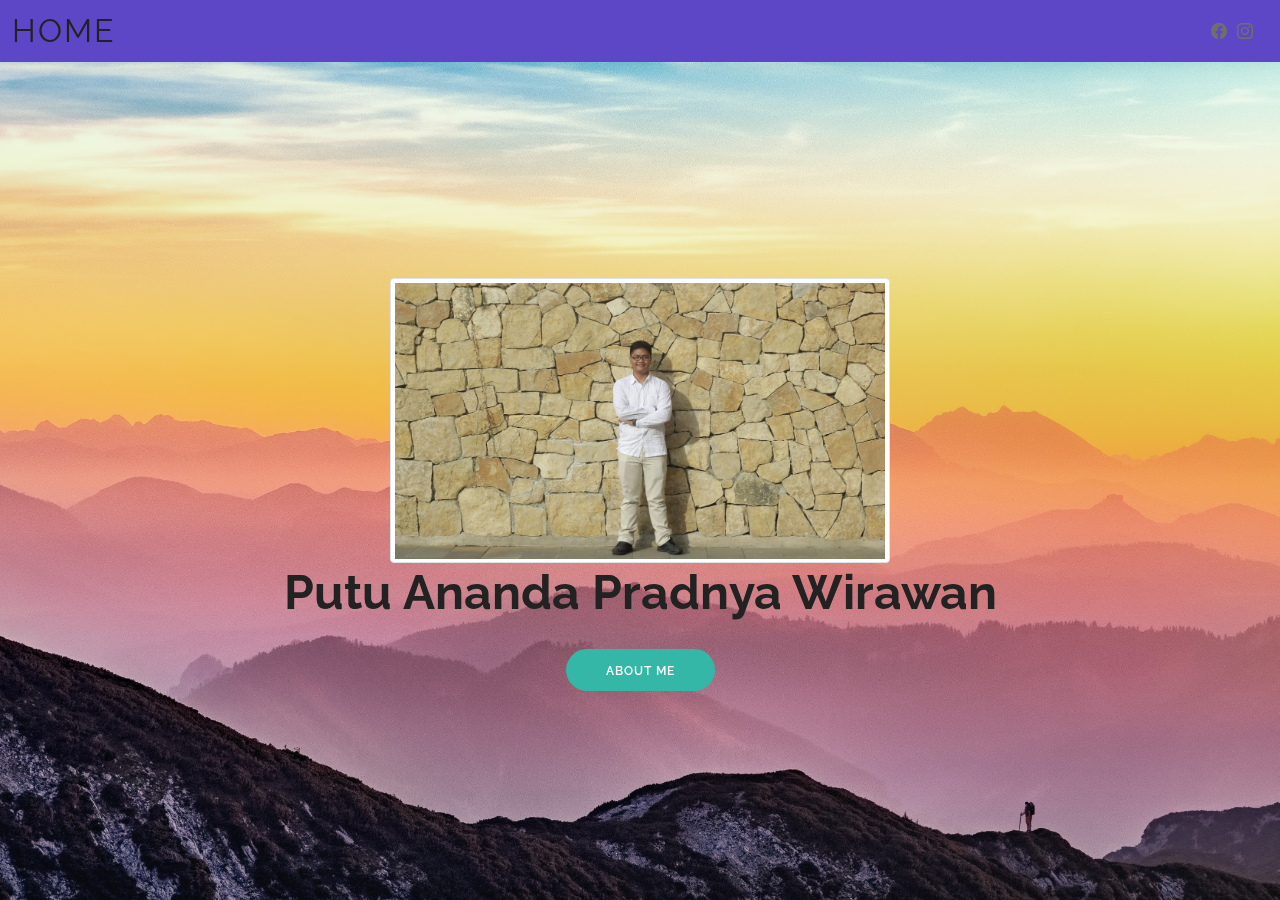
<file: index.html>
<!DOCTYPE html>
<html lang="en">

<head>
  <meta charset="utf-8">
  <meta content="width=device-width, initial-scale=1.0" name="viewport">

  <title>Putu Ananda Pradnya Wirawan</title>
  <meta content="" name="description">
  <meta content="" name="keywords">

  <!-- Favicons -->
  <link href="assets/img/icon.jpeg" rel="icon">
  <link href="assets/img/icon.jpeg" rel="apple-touch-icon">

  <!-- Google Fonts -->
  <link href="https://fonts.googleapis.com/css?family=Open+Sans:300,300i,400,400i,600,600i,700,700i|Raleway:300,300i,400,400i,500,500i,600,600i,700,700i|Poppins:300,300i,400,400i,500,500i,600,600i,700,700i" rel="stylesheet">

  <!-- Vendor CSS Files -->
  <link href="assets/vendor/aos/aos.css" rel="stylesheet">
  <link href="assets/vendor/bootstrap/css/bootstrap.min.css" rel="stylesheet">
  <link href="assets/vendor/bootstrap-icons/bootstrap-icons.css" rel="stylesheet">
  <link href="assets/vendor/boxicons/css/boxicons.min.css" rel="stylesheet">
  <link href="assets/vendor/glightbox/css/glightbox.min.css" rel="stylesheet">
  <link href="assets/vendor/swiper/swiper-bundle.min.css" rel="stylesheet">

  <!-- Template Main CSS File -->
  <link href="assets/css/style.css" rel="stylesheet">

  <!-- =======================================================
  * Template Name: Kelly - v4.6.0
  * Template URL: https://bootstrapmade.com/kelly-free-bootstrap-cv-resume-html-template/
  * Author: BootstrapMade.com
  * License: https://bootstrapmade.com/license/
  ======================================================== -->
</head>

<body>

  <!-- ======= Header ======= -->
  <header id="header" class="fixed-top">
    <div class="container-fluid d-flex justify-content-between align-items-center">

      <h1 class="logo me-auto me-lg-0"><a href="index.html">HOME</a></h1>
      <!-- Uncomment below if you prefer to use an image logo -->
      <!-- <a href="index.html" class="logo"><img src="assets/img/logo.png" alt="" class="img-fluid"></a>-->

     

      <div class="header-social-links">
        <a href="https://web.facebook.com/putuananda.wirawan" class="facebook"><i class="bi bi-facebook"></i></a>
          <a href="https://www.instagram.com/putuu_ananda/" class="instagram"><i class="bi bi-instagram"></i></a>
      </div>

    </div>

  </header><!-- End Header -->

  <!-- ======= Hero Section ======= -->
  <section id="hero" class="d-flex align-items-center">
    <div class="container d-flex flex-column align-items-center" data-aos="zoom-in" data-aos-delay="100">
      <img src="assets/img/profil.jpeg" alt="Putu Ananda Pradnya Wirawan" width="500" height="500" class=" img-thumbnail"  />
      <h1>Putu Ananda Pradnya Wirawan</h1>
      <a href="about.html" class="btn-about">About Me</a>
    </div>
  </section><!-- End Hero -->


  <div id="preloader"></div>
  <a href="#" class="back-to-top d-flex align-items-center justify-content-center"><i class="bi bi-arrow-up-short"></i></a>

  <!-- Vendor JS Files -->
  <script src="assets/vendor/aos/aos.js"></script>
  <script src="assets/vendor/bootstrap/js/bootstrap.bundle.min.js"></script>
  <script src="assets/vendor/glightbox/js/glightbox.min.js"></script>
  <script src="assets/vendor/isotope-layout/isotope.pkgd.min.js"></script>
  <script src="assets/vendor/php-email-form/validate.js"></script>
  <script src="assets/vendor/purecounter/purecounter.js"></script>
  <script src="assets/vendor/swiper/swiper-bundle.min.js"></script>
  <script src="assets/vendor/waypoints/noframework.waypoints.js"></script>

  <!-- Template Main JS File -->
  <script src="assets/js/main.js"></script>

</body>

</html>
</file>
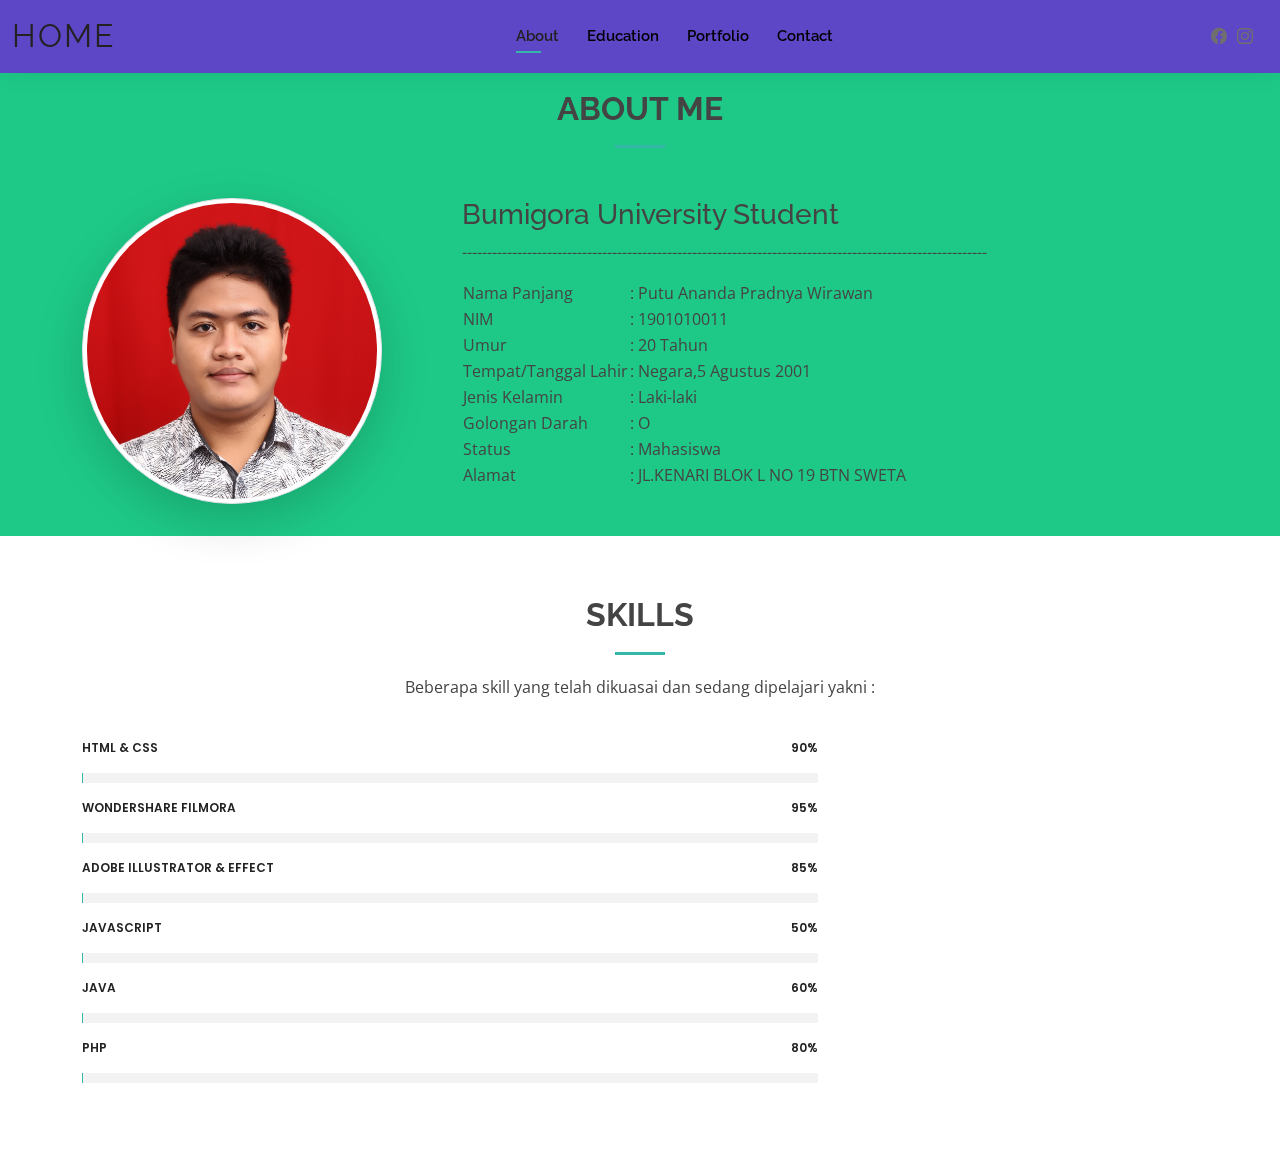
<file: about.html>
<!DOCTYPE html>
<html lang="en">

<head>
  <meta charset="utf-8">
  <meta content="width=device-width, initial-scale=1.0" name="viewport">

  <title>About - Putu Ananda Pradnya Wirawan</title>
  <meta content="" name="description">
  <meta content="" name="keywords">

  <!-- Favicons -->
  <link href="assets/img/icon.jpeg" rel="icon">
  <link href="assets/img/icon.jpeg" rel="apple-touch-icon">
  <!-- Google Fonts -->
  <link href="https://fonts.googleapis.com/css?family=Open+Sans:300,300i,400,400i,600,600i,700,700i|Raleway:300,300i,400,400i,500,500i,600,600i,700,700i|Poppins:300,300i,400,400i,500,500i,600,600i,700,700i" rel="stylesheet">

  <!-- Vendor CSS Files -->
  <link href="assets/vendor/aos/aos.css" rel="stylesheet">
  <link href="assets/vendor/bootstrap/css/bootstrap.min.css" rel="stylesheet">
  <link href="assets/vendor/bootstrap-icons/bootstrap-icons.css" rel="stylesheet">
  <link href="assets/vendor/boxicons/css/boxicons.min.css" rel="stylesheet">
  <link href="assets/vendor/glightbox/css/glightbox.min.css" rel="stylesheet">
  <link href="assets/vendor/swiper/swiper-bundle.min.css" rel="stylesheet">

  <!-- Template Main CSS File -->
  <link href="assets/css/style.css" rel="stylesheet">

  <!-- =======================================================
  * Template Name: Kelly - v4.6.0
  * Template URL: https://bootstrapmade.com/kelly-free-bootstrap-cv-resume-html-template/
  * Author: BootstrapMade.com
  * License: https://bootstrapmade.com/license/
  ======================================================== -->
</head>

<body>
   <!-- ======= Header ======= -->
   <header id="header" class="fixed-top">
    <div class="container-fluid d-flex justify-content-between align-items-center">
      <h1 class="logo me-auto me-lg-0"><a href="index.html">home</a></h1>
      <!-- Uncomment below if you prefer to use an image logo -->
      <!-- <a href="index.html" class="logo"><img src="assets/img/logo.png" alt="" class="img-fluid"></a>-->

      <nav id="navbar" class="navbar order-last order-lg-0">
        <ul>
          <li><a class="active" href="about.html">About</a></li>
          <li><a href="education.html">Education</a></li>
          <li><a href="portfolio.html">Portfolio</a></li>
          <li><a href="contact.html">Contact</a></li>
        </ul>
        <i class="bi bi-list mobile-nav-toggle"></i>
      </nav>
      <!-- .navbar -->
      <div class="header-social-links">
        <a href="https://web.facebook.com/putuananda.wirawan" class="facebook"><i class="bi bi-facebook"></i></a>
        <a href="https://www.instagram.com/putuu_ananda/" class="instagram"><i class="bi bi-instagram"></i></a>
      </div>
    </div>
  </header>

  <main id="main">
    <!-- ======= About Section ======= -->
    <!-- <section id="about" class="about"> -->
    <section class="jumbotron jumbotron-fluid">
      <div class="container">
        <h1 class="display-4"></h1>
      </div>
      <div class="container" data-aos="fade-up">
        <div class="section-title">
          <h2>About Me</h2>
        </div>

        <div class="row">
          <div class="col-lg-4">
          <img src="assets/img/IMG_79046.jpg" height="300" width="300" class="img-fluid rounded-circle shadow-lg img-thumbnail" alt="" />
          </div>
          
          <div class="col-lg-8 pt-4 pt-lg-0 content">
            <h3>Bumigora University Student</h3>
            <p>---------------------------------------------------------------------------------------------------------</p>
            <div class="row">
              <div class="col-lg-9">
                <table>
                  <tr>
                    <td>Nama Panjang</td>
                    <td>: Putu Ananda Pradnya Wirawan</td>
                  </tr>
                  <tr>
                    <td>NIM</td>
                    <td>: 1901010011</td>
                  </tr>
                  <tr>
                    <td>Umur</td>
                    <td>: 20 Tahun</td>
                  </tr>
                  <tr>
                    <td>Tempat/Tanggal Lahir</td>
                    <td>: Negara,5 Agustus 2001</td>
                  </tr>
                  <tr>
                    <td>Jenis Kelamin</td>
                    <td>: Laki-laki</td>
                  </tr>
                  <tr>
                    <td>Golongan Darah</td>
                    <td>: O</td>
                  </tr>
                  <tr>
                    <td>Status</td>
                    <td>: Mahasiswa</td>
                  </tr>
                  <tr>
                    <td>Alamat</td>
                    <td>: JL.KENARI BLOK L NO 19 BTN SWETA</td>
                  </tr>
          
                </table>
              </div>
            </div>
          </div>
        </div>
      </div>
      <!-- </section> -->
      <!-- End About Section -->
    </section>

    <!-- ======= Skills Section ======= -->
    <section id="skills" class="skills">
      <div class="container" data-aos="fade-up">
       
        <div class="section-title">
          <h2>Skills</h2>
          <p>Beberapa skill yang telah dikuasai dan sedang dipelajari yakni :</p>
        </div>

        <div class="row skills-content">
          <div class="col-lg-8">

            <div class="progress">
              <span class="skill">HTML & CSS <i class="val">90%</i></span>
              <div class="progress-bar-wrap">
                <div class="progress-bar" role="progressbar" aria-valuenow="90" aria-valuemin="0" aria-valuemax="100"></div>
              </div>
            </div>

            <div class="progress">
              <span class="skill">Wondershare Filmora <i class="val">95%</i></span>
              <div class="progress-bar-wrap">
                <div class="progress-bar" role="progressbar" aria-valuenow="95" aria-valuemin="0" aria-valuemax="100"></div>
              </div>
            </div>
           
            <div class="progress">
              <span class="skill">Adobe Illustrator & Effect <i class="val">85%</i></span>
              <div class="progress-bar-wrap">
                <div class="progress-bar" role="progressbar" aria-valuenow="85" aria-valuemin="0" aria-valuemax="100"></div>
              </div>
            </div>

            <div class="progress">
              <span class="skill">JavaScript <i class="val">50%</i></span>
              <div class="progress-bar-wrap">
                <div class="progress-bar" role="progressbar" aria-valuenow="50" aria-valuemin="0" aria-valuemax="100"></div>
              </div>
            </div>

            <div class="progress">
              <span class="skill">Java <i class="val">60%</i></span>
              <div class="progress-bar-wrap">
                <div class="progress-bar" role="progressbar" aria-valuenow="60" aria-valuemin="0" aria-valuemax="100"></div>
              </div>
            </div>
            <div class="progress">
              <span class="skill">PHP <i class="val">80%</i></span>
              <div class="progress-bar-wrap">
                <div class="progress-bar" role="progressbar" aria-valuenow="80" aria-valuemin="0" aria-valuemax="100"></div>
              </div>
            </div>
          </div>
        </div>
      </div>
    </section>
    <!-- End Skills Section -->

    <!-- ======= Facts Section ======= -->
  </main>
  <!-- ======= Footer ======= -->
  <!-- <footer id="footer">
    <div class="container">
      <div class="copyright">
        &copy; Copyright <strong><span>Kelly</span></strong>. All Rights Reserved
      </div>-->
      <!--<div class="credits">
        All the links in the footer should remain intact. -->
        <!-- You can delete the links only if you purchased the pro version. -->
        <!-- Licensing information: https://bootstrapmade.com/license/ -->
        <!-- Purchase the pro version with working PHP/AJAX contact form: https://bootstrapmade.com/kelly-free-bootstrap-cv-resume-html-template/ -->
        <!-- Designed by <a href="https://bootstrapmade.com/">BootstrapMade</a>
      </div>
    </div> -->
  <!-- </footer>End  Footer  -->

  <div id="preloader"></div>
  <a href="#" class="back-to-top d-flex align-items-center justify-content-center"><i class="bi bi-arrow-up-short"></i></a>

  <!-- Vendor JS Files -->
  <script src="assets/vendor/aos/aos.js"></script>
  <script src="assets/vendor/bootstrap/js/bootstrap.bundle.min.js"></script>
  <script src="assets/vendor/glightbox/js/glightbox.min.js"></script>
  <script src="assets/vendor/isotope-layout/isotope.pkgd.min.js"></script>
  <script src="assets/vendor/php-email-form/validate.js"></script>
  <script src="assets/vendor/purecounter/purecounter.js"></script>
  <script src="assets/vendor/swiper/swiper-bundle.min.js"></script>
  <script src="assets/vendor/waypoints/noframework.waypoints.js"></script>

  <!-- Template Main JS File -->
  <script src="assets/js/main.js"></script>

</body>

</html>
</file>
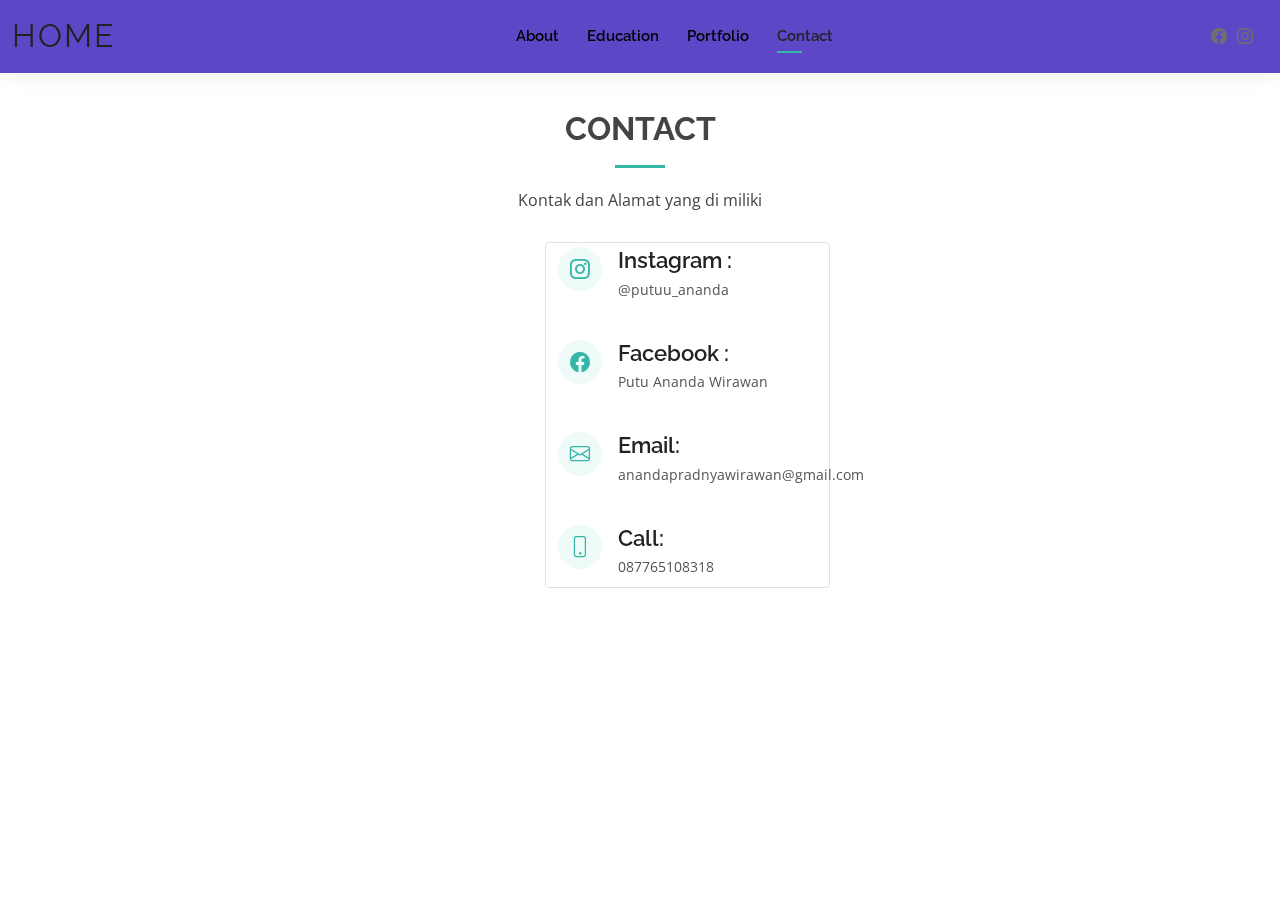
<file: contact.html>
<!DOCTYPE html>
<html lang="en">

<head>
  <meta charset="utf-8">
  <meta content="width=device-width, initial-scale=1.0" name="viewport">

  <title>Contact - Putu Ananda Pradnya Wirawan</title>
  <meta content="" name="description">
  <meta content="" name="keywords">

  <!-- Favicons -->
  <link href="assets/img/icon.jpeg" rel="icon">
  <link href="assets/img/icon.jpeg" rel="apple-touch-icon">

  <!-- Google Fonts -->
  <link href="https://fonts.googleapis.com/css?family=Open+Sans:300,300i,400,400i,600,600i,700,700i|Raleway:300,300i,400,400i,500,500i,600,600i,700,700i|Poppins:300,300i,400,400i,500,500i,600,600i,700,700i" rel="stylesheet">

  <!-- Vendor CSS Files -->
  <link href="assets/vendor/aos/aos.css" rel="stylesheet">
  <link href="assets/vendor/bootstrap/css/bootstrap.min.css" rel="stylesheet">
  <link href="assets/vendor/bootstrap-icons/bootstrap-icons.css" rel="stylesheet">
  <link href="assets/vendor/boxicons/css/boxicons.min.css" rel="stylesheet">
  <link href="assets/vendor/glightbox/css/glightbox.min.css" rel="stylesheet">
  <link href="assets/vendor/swiper/swiper-bundle.min.css" rel="stylesheet">

  <!-- Template Main CSS File -->
  <link href="assets/css/style.css" rel="stylesheet">

  <!-- =======================================================
  * Template Name: Kelly - v4.6.0
  * Template URL: https://bootstrapmade.com/kelly-free-bootstrap-cv-resume-html-template/
  * Author: BootstrapMade.com
  * License: https://bootstrapmade.com/license/
  ======================================================== -->
</head>

<body>

  <!-- ======= Header ======= -->
  <header id="header" class="fixed-top">
    <div class="container-fluid d-flex justify-content-between align-items-center">

      <h1 class="logo me-auto me-lg-0"><a href="index.html">HOME</a></h1>
      <!-- Uncomment below if you prefer to use an image logo -->
      <!-- <a href="index.html" class="logo"><img src="assets/img/logo.png" alt="" class="img-fluid"></a>-->

      <nav id="navbar" class="navbar order-last order-lg-0">
        <ul>
          <li><a  href="about.html">About</a></li>
          <li><a href="education.html">Education</a></li>
          <li><a href="portfolio.html">Portfolio</a></li>
          <li><a class="active"  href="contact.html">Contact</a></li>
        </ul>
        <i class="bi bi-list mobile-nav-toggle"></i>
      </nav><!-- .navbar -->

      <div class="header-social-links">
      
        <a href="https://web.facebook.com/putuananda.wirawan" class="facebook"><i class="bi bi-facebook"></i></a>
          <a href="https://www.instagram.com/putuu_ananda/" class="instagram"><i class="bi bi-instagram"></i></a>
  
      </div>

    </div>

  </header><!-- End Header -->

  <main id="main">

    <!-- ======= Contact Section ======= -->
    <section id="contact" class="contact">
      <div class="container" data-aos="fade-up">

        <div class="section-title">
          <h2>Contact</h2>
          <p>Kontak dan Alamat yang di miliki</p>
        </div>

      <div class="row">
       
          <div class="col-lg-5">
            <iframe 
            src="https://www.google.com/maps/embed?pb=!1m18!1m12!1m3!1d3944.9735564012262!2d116.14456231478361!3d-8.598536993820204!2m3!1f0!2f0!3f0!3m2!1i1024!2i768!4f13.1!3m3!1m2!1s0x0%3A0x0!2zOMKwMzUnNTQuNyJTIDExNsKwMDgnNDguMyJF!5e0!3m2!1sid!2sid!4v1578551432971!5m2!1sid!2sid" 
            width="500" 
            height="340" 
            frameborder="0" 
            style="border:0;" 
            allowfullscreen="">
          </iframe>
        </div>
       

        <div class="col-md-3 img-thumbnail">
          <div class="info">
            <div class="address">
              <a href="https://www.instagram.com/putuu_ananda/"><i class="bi bi-instagram"></i></a>
              <h4>Instagram :</h4>
              <p>@putuu_ananda</p>
            </div>

            <div class="email">
              <a href="https://web.facebook.com/putuananda.wirawan"><i class="bi bi-facebook"></i></a>
              <h4>Facebook :</h4>
              <p>Putu Ananda Wirawan</p>
            </div>

            <div class="email">
              <a href="https://mail.google.com/mail/u/0/?tab=rm&ogbl#inbox" class="twitter"> <i class="bi bi-envelope"></i></a>

              <h4>Email:</h4>
              <p>anandapradnyawirawan@gmail.com</p>
            </div>

            <div class="phone">
              <i class="bi bi-phone"></i>
              <h4>Call:</h4>
              <p>087765108318</p>
            </div>
          </div>
        </div>
      </div>
    </div>
    </section><!-- End Contact Section -->

  </main><!-- End #main -->

  <!-- ======= Footer ======= -->
  <!-- <footer id="footer"> -->
    <!-- <div class="container"> -->
     <!-- <div class="copyright"> 
        &copy; Copyright <strong><span>Kelly</span></strong>. All Rights Reserved 
      </div> -->
     <!-- <div class="credits"> -->
        <!-- All the links in the footer should remain intact. -->
        <!-- You can delete the links only if you purchased the pro version. -->
        <!-- Licensing information: https://bootstrapmade.com/license/ -->
        <!-- Purchase the pro version with working PHP/AJAX contact form: https://bootstrapmade.com/kelly-free-bootstrap-cv-resume-html-template/ -->
        <!-- Designed by <a href="https://bootstrapmade.com/">BootstrapMade</a> -->
      <!-- </div>
    </div>
  </footer>End  Footer  -->

  <div id="preloader"></div>
  <a href="#" class="back-to-top d-flex align-items-center justify-content-center"><i class="bi bi-arrow-up-short"></i></a>

  <!-- Vendor JS Files -->
  <script src="assets/vendor/aos/aos.js"></script>
  <script src="assets/vendor/bootstrap/js/bootstrap.bundle.min.js"></script>
  <script src="assets/vendor/glightbox/js/glightbox.min.js"></script>
  <script src="assets/vendor/isotope-layout/isotope.pkgd.min.js"></script>
  <script src="assets/vendor/php-email-form/validate.js"></script>
  <script src="assets/vendor/purecounter/purecounter.js"></script>
  <script src="assets/vendor/swiper/swiper-bundle.min.js"></script>
  <script src="assets/vendor/waypoints/noframework.waypoints.js"></script>

  <!-- Template Main JS File -->
  <script src="assets/js/main.js"></script>

</body>

</html>
</file>
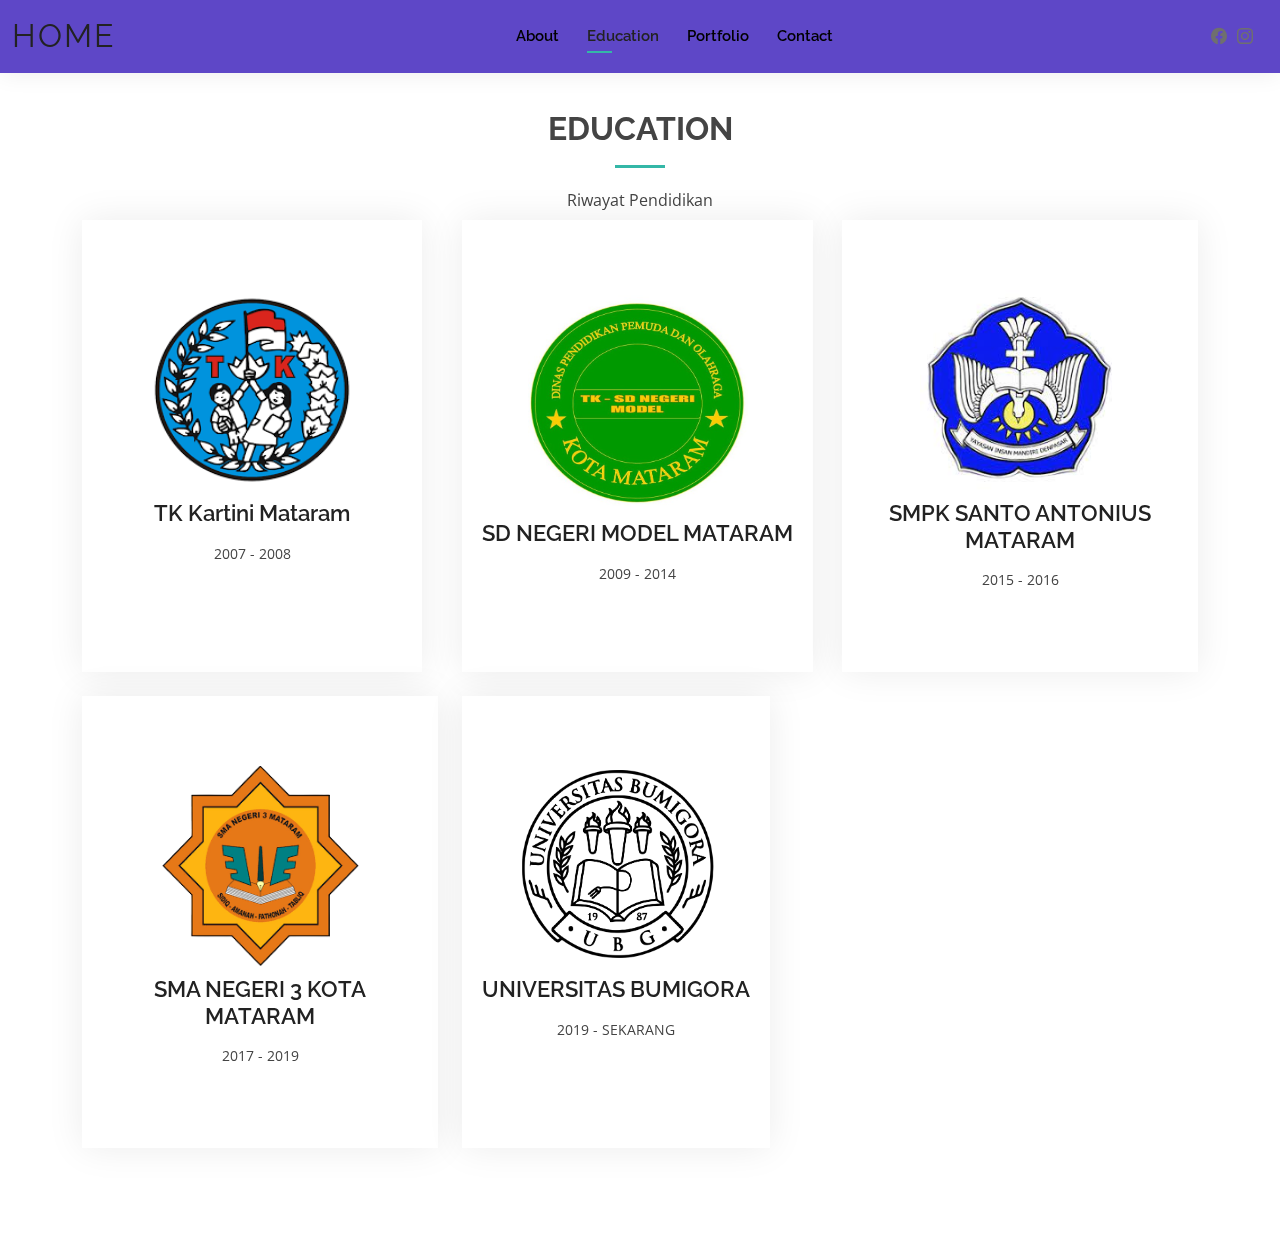
<file: education.html>
<!DOCTYPE html>
<html lang="en">

<head>
  <meta charset="utf-8">
  <meta content="width=device-width, initial-scale=1.0" name="viewport">

  <title>Education - Putu Anand Pradnya Wirawan</title>
  <meta content="" name="description">
  <meta content="" name="keywords">

  <!-- Favicons -->
  <link href="assets/img/icon.jpeg" rel="icon">
  <link href="assets/img/icon.jpeg" rel="apple-touch-icon">
  <!-- Google Fonts -->
  <link href="https://fonts.googleapis.com/css?family=Open+Sans:300,300i,400,400i,600,600i,700,700i|Raleway:300,300i,400,400i,500,500i,600,600i,700,700i|Poppins:300,300i,400,400i,500,500i,600,600i,700,700i" rel="stylesheet">

  <!-- Vendor CSS Files -->
  <link href="assets/vendor/aos/aos.css" rel="stylesheet">
  <link href="assets/vendor/bootstrap/css/bootstrap.min.css" rel="stylesheet">
  <link href="assets/vendor/bootstrap-icons/bootstrap-icons.css" rel="stylesheet">
  <link href="assets/vendor/boxicons/css/boxicons.min.css" rel="stylesheet">
  <link href="assets/vendor/glightbox/css/glightbox.min.css" rel="stylesheet">
  <link href="assets/vendor/swiper/swiper-bundle.min.css" rel="stylesheet">

  <!-- Template Main CSS File -->
  <link href="assets/css/style.css" rel="stylesheet">

  <!-- =======================================================
  * Template Name: Kelly - v4.6.0
  * Template URL: https://bootstrapmade.com/kelly-free-bootstrap-cv-resume-html-template/
  * Author: BootstrapMade.com
  * License: https://bootstrapmade.com/license/
  ======================================================== -->
</head>

<body>

  <!-- ======= Header ======= -->
  <header id="header" class="fixed-top">
    <div class="container-fluid d-flex justify-content-between align-items-center">

      <h1 class="logo me-auto me-lg-0"><a href="index.html">HOME</a></h1>
      <!-- Uncomment below if you prefer to use an image logo -->
      <!-- <a href="index.html" class="logo"><img src="assets/img/logo.png" alt="" class="img-fluid"></a>-->

      <nav id="navbar" class="navbar order-last order-lg-0">
        <ul>
          <li><a  href="about.html">About</a></li>
          <li><a class="active" href="education.html">Education</a></li>
          <li><a href="portfolio.html">Portfolio</a></li>
          <li><a href="contact.html">Contact</a></li>
        </ul>
        <i class="bi bi-list mobile-nav-toggle"></i>
      </nav><!-- .navbar -->

      <div class="header-social-links">
        <a href="https://web.facebook.com/putuananda.wirawan" class="facebook"><i class="bi bi-facebook"></i></a>
        <a href="https://www.instagram.com/putuu_ananda/" class="instagram"><i class="bi bi-instagram"></i></a>


      </div>

    </div>

  </header><!-- End Header -->

  <main id="main">

    <!-- ======= Services Section ======= -->
    <section id="services" class="services">
     
      <div class="container" data-aos="fade-up">

        <div class="section-title">
          <h2>Education</h2>
          <p>Riwayat Pendidikan </p>
        
        <div class="row mt-2">
          <div class="col-lg-4 col-md-6 d-flex align-items-stretch" data-aos="zoom-in" data-aos-delay="100">
            <div class="icon-box iconbox-blue">
              <img src="assets/img/tk kartini.png" style="width: 300px; height:200px;" class="card-img-top" alt="...">
              <h4><a href="">TK Kartini Mataram</a></h4>
              <p>2007 - 2008</p>
            </div>
          </div>

          <div class="col-lg-4 col-md-6 d-flex align-items-stretch mt-4 mt-md-0" data-aos="zoom-in" data-aos-delay="200">
            <div class="icon-box iconbox-orange ">
              <img src="assets/img/sdn model mataram.jpg" style="width: 220px; height:220px;" class="card-img-top" alt="...">
              <h4><a href="">SD NEGERI MODEL MATARAM</a></h4>
              <p>2009 - 2014</p>
            </div>
          </div>

          <div class="col-lg-4 col-md-4 d-flex align-items-stretch mt-4 mt-lg-0" data-aos="zoom-in" data-aos-delay="300">
            <div class="icon-box iconbox-pink">
              <img src="assets/img/smpk.st antonius.jpg" style="width: 200px; height:200px;" class="card-img-top" alt="...">
              <h4><a href="">SMPK SANTO ANTONIUS MATARAM</a></h4>
              <p>2015 - 2016</p>
            </div>
          </div>

          <div class="col-lg-4 col-md-6 d-flex align-items-stretch mt-4" data-aos="zoom-in" data-aos-delay="100">
            <div class="icon-box iconbox-yellow">
              <img src="assets/img/sman3mtr.png" style="width: 200px; height:200px;" class="card-img-top" alt="...">
              <h4><a href="">SMA NEGERI 3 KOTA MATARAM</a></h4>
              <p>2017 - 2019</p>
            </div>
          </div>

          <div class="col-lg-4 col-md-6 d-flex align-items-stretch mt-4" data-aos="zoom-in" data-aos-delay="200">
            <div class="icon-box iconbox-red">
              <img src="assets/img/logo-ubg.png" style="width: 200px; height:200px;" class="card-img-top" alt="...">
              <h4><a href="">UNIVERSITAS BUMIGORA</a></h4>
              <p>2019 - SEKARANG</p>
            </div>
          </div>
        </div>

      </div>
    </section><!-- End Services Section -->

  </main><!-- End #main -->

  <!-- ======= Footer ======= -->
  <div id="preloader"></div>
  <a href="#" class="back-to-top d-flex align-items-center justify-content-center"><i class="bi bi-arrow-up-short"></i></a>

  <!-- Vendor JS Files -->
  <script src="assets/vendor/aos/aos.js"></script>
  <script src="assets/vendor/bootstrap/js/bootstrap.bundle.min.js"></script>
  <script src="assets/vendor/glightbox/js/glightbox.min.js"></script>
  <script src="assets/vendor/isotope-layout/isotope.pkgd.min.js"></script>
  <script src="assets/vendor/php-email-form/validate.js"></script>
  <script src="assets/vendor/purecounter/purecounter.js"></script>
  <script src="assets/vendor/swiper/swiper-bundle.min.js"></script>
  <script src="assets/vendor/waypoints/noframework.waypoints.js"></script>

  <!-- Template Main JS File -->
  <script src="assets/js/main.js"></script>

</body>

</html>
</file>
<file: assets/css/style.css>
/**
* Template Name: Kelly - v4.6.0
* Template URL: https://bootstrapmade.com/kelly-free-bootstrap-cv-resume-html-template/
* Author: BootstrapMade.com
* License: https://bootstrapmade.com/license/
*/

/*--------------------------------------------------------------
# General
--------------------------------------------------------------*/
body {
  font-family: "Open Sans", sans-serif;
  color: #444444;
}

a {
  color: #34b7a7;
  text-decoration: none;
}

a:hover {
  color: #51cdbe;
  text-decoration: none;
}

h1, h2, h3, h4, h5, h6 {
  font-family: "Raleway", sans-serif;
}

#main {
  margin-top: 50px;
}
@media (max-width: 992px) {
  #main {
    margin-top: 30px;
  }
}

/*--------------------------------------------------------------
# Preloader
--------------------------------------------------------------*/
#preloader {
  position: fixed;
  top: 0;
  left: 0;
  right: 0;
  bottom: 0;
  z-index: 9999;
  overflow: hidden;
  background: #fff;
}

#preloader:before {
  content: "";
  position: fixed;
  top: calc(50% - 30px);
  left: calc(50% - 30px);
  border: 6px solid #34b7a7;
  border-top-color: #dcf5f2;
  border-radius: 50%;
  width: 60px;
  height: 60px;
  -webkit-animation: animate-preloader 1s linear infinite;
  animation: animate-preloader 1s linear infinite;
}

@-webkit-keyframes animate-preloader {
  0% {
    transform: rotate(0deg);
  }
  100% {
    transform: rotate(360deg);
  }
}

@keyframes animate-preloader {
  0% {
    transform: rotate(0deg);
  }
  100% {
    transform: rotate(360deg);
  }
}
/*--------------------------------------------------------------
# Back to top button
--------------------------------------------------------------*/
.back-to-top {
  position: fixed;
  visibility: hidden;
  opacity: 0;
  right: 15px;
  bottom: 15px;
  z-index: 996;
  background: #34b7a7;
  width: 40px;
  height: 40px;
  border-radius: 50px;
  transition: all 0.4s;
}
.back-to-top i {
  font-size: 24px;
  color: #fff;
  line-height: 0;
}
.back-to-top:hover {
  background: #49cbbb;
  color: #fff;
}
.back-to-top.active {
  visibility: visible;
  opacity: 1;
}

/*--------------------------------------------------------------
# Header
--------------------------------------------------------------*/
#header {
  background: #5e47c7;
  box-shadow: 0px 0px 25px 0 rgba(0, 0, 0, 0.08);
  z-index: 997;
  padding: 15px 0;
}
#header .logo {
  font-size: 32px;
  margin: 0;
  padding: 0;
  line-height: 1;
  font-weight: 400;
  letter-spacing: 2px;
  text-transform: uppercase;
}
#header .logo a {
  color: #222222;
}
#header .logo img {
  max-height: 40px;
}
@media (max-width: 992px) {
  #header .logo {
    font-size: 28px;
  }
}

/*--------------------------------------------------------------
# Header Social Links
--------------------------------------------------------------*/
.header-social-links {
  padding-right: 15px;
}
.header-social-links a {
  color: #6f6f6f;
  padding-left: 6px;
  display: inline-block;
  line-height: 0px;
  transition: 0.3s;
  font-size: 16px;
}
.header-social-links a:hover {
  color: #34b7a7;
}

/*--------------------------------------------------------------
# Navigation Menu
--------------------------------------------------------------*/
/**
* Desktop Navigation 
*/
.navbar {
  padding: 0;
}
.navbar ul {
  margin: 0;
  padding: 0;
  display: flex;
  list-style: none;
  align-items: center;
}
.navbar li {
  position: relative;
  padding: 10px 0 10px 28px;
}
.navbar a, .navbar a:focus {
  display: flex;
  align-items: center;
  justify-content: space-between;
  font-family: "Raleway", sans-serif;
  font-size: 15px;
  font-weight: 600;
  color: #000000;
  white-space: nowrap;
  transition: 0.3s;
  position: relative;
}
.navbar a i, .navbar a:focus i {
  font-size: 12px;
  line-height: 0;
  margin-left: 5px;
}
.navbar > ul > li > a:before {
  content: "";
  position: absolute;
  width: 0;
  height: 2px;
  bottom: -5px;
  left: 0;
  background-color: #34b7a7;
  visibility: hidden;
  width: 0px;
  transition: all 0.3s ease-in-out 0s;
}
.navbar a:hover:before, .navbar li:hover > a:before, .navbar .active:before {
  visibility: visible;
  width: 25px;
}
.navbar a:hover, .navbar .active, .navbar .active:focus, .navbar li:hover > a {
  color: #222222;
}
.navbar .dropdown ul {
  display: block;
  position: absolute;
  left: 14px;
  top: calc(100% + 30px);
  margin: 0;
  padding: 10px 0;
  z-index: 99;
  opacity: 0;
  visibility: hidden;
  background: rgb(255, 255, 255);
  box-shadow: 0px 0px 30px rgba(127, 137, 161, 0.25);
  transition: 0.3s;
  border-radius: 4px;
}
.navbar .dropdown ul li {
  min-width: 200px;
  padding: 0;
}
.navbar .dropdown ul a {
  padding: 10px 20px;
  font-size: 15px;
  text-transform: none;
  font-weight: 600;
}
.navbar .dropdown ul a i {
  font-size: 12px;
}
.navbar .dropdown ul a:hover, .navbar .dropdown ul .active:hover, .navbar .dropdown ul li:hover > a {
  color: #34b7a7;
}
.navbar .dropdown:hover > ul {
  opacity: 1;
  top: 100%;
  visibility: visible;
}
.navbar .dropdown .dropdown ul {
  top: 0;
  left: calc(100% - 30px);
  visibility: hidden;
}
.navbar .dropdown .dropdown:hover > ul {
  opacity: 1;
  top: 0;
  left: 100%;
  visibility: visible;
}
@media (max-width: 1366px) {
  .navbar .dropdown .dropdown ul {
    left: -90%;
  }
  .navbar .dropdown .dropdown:hover > ul {
    left: -100%;
  }
}

/**
* Mobile Navigation 
*/
.mobile-nav-toggle {
  color: #222222;
  font-size: 28px;
  cursor: pointer;
  display: none;
  line-height: 0;
  transition: 0.5s;
}
.mobile-nav-toggle.bi-x {
  color: rgb(255, 255, 255);
}

@media (max-width: 991px) {
  .mobile-nav-toggle {
    display: block;
  }

  .navbar ul {
    display: none;
  }
}
.navbar-mobile {
  position: fixed;
  overflow: hidden;
  top: 0;
  right: 0;
  left: 0;
  bottom: 0;
  background: rgba(9, 9, 9, 0.9);
  transition: 0.3s;
  z-index: 999;
}
.navbar-mobile .mobile-nav-toggle {
  position: absolute;
  top: 15px;
  right: 15px;
}
.navbar-mobile ul {
  display: block;
  position: absolute;
  top: 55px;
  right: 15px;
  bottom: 15px;
  left: 15px;
  padding: 10px 0;
  border-radius: 10px;
  background-color: #fff;
  overflow-y: auto;
  transition: 0.3s;
}
.navbar-mobile a, .navbar-mobile a:focus {
  font-size: 15px;
  padding-right: 15px;
  color: #222222;
}
.navbar-mobile a:hover, .navbar-mobile .active, .navbar-mobile li:hover > a {
  color: #34b7a7;
}
.navbar-mobile .getstarted, .navbar-mobile .getstarted:focus {
  margin: 15px;
}
.navbar-mobile .dropdown ul {
  position: static;
  display: none;
  margin: 10px 20px;
  padding: 10px 0;
  z-index: 99;
  opacity: 1;
  visibility: visible;
  background: #fff;
  box-shadow: 0px 0px 30px rgba(127, 137, 161, 0.25);
}
.navbar-mobile .dropdown ul li {
  min-width: 200px;
}
.navbar-mobile .dropdown ul a {
  padding: 10px 20px;
}
.navbar-mobile .dropdown ul a i {
  font-size: 12px;
}
.navbar-mobile .dropdown ul a:hover, .navbar-mobile .dropdown ul .active:hover, .navbar-mobile .dropdown ul li:hover > a {
  color: #34b7a7;
}
.navbar-mobile .dropdown > .dropdown-active {
  display: block;
}

/*--------------------------------------------------------------
# Hero Section
--------------------------------------------------------------*/
.jumbotron {
  padding: 2rem 1rem;
  background-color: #1ec987;
}
#hero {
  width: 100%;
  height: 100vh;
  background: url("../img/beground.jpg") top right;
  background-size: cover;
}
#hero .container {
  padding-top: 70px;
  position: relative;
}
@media (max-width: 992px) {
  #hero .container {
    padding-top: 58px;
  }
}
#hero h1 {
  margin: 0;
  font-size: 48px;
  font-weight: 700;
  line-height: 56px;
  color: #222222;
}
#hero h2 {
  color: #6f6f6f;
  margin: 10px 0 0 0;
  font-size: 22px;
}
#hero .btn-about {
  font-family: "Raleway", sans-serif;
  text-transform: uppercase;
  font-weight: 600;
  font-size: 12px;
  letter-spacing: 1px;
  display: inline-block;
  padding: 12px 40px;
  border-radius: 50px;
  transition: 0.5s;
  margin-top: 30px;
  color: #fff;
  background: #34b7a7;
}
#hero .btn-about:hover {
  background: #3dc8b7;
}
@media (min-width: 1024px) {
  #hero {
    background-attachment: fixed;
  }
}
@media (max-width: 992px) {
  #hero:before {
    content: "";
    background: rgba(255, 255, 255, 0.8);
    position: absolute;
    bottom: 0;
    top: 0;
    left: 0;
    right: 0;
  }
  #hero h1 {
    font-size: 28px;
    line-height: 36px;
  }
  #hero h2 {
    font-size: 18px;
    line-height: 24px;
  }
}

/*--------------------------------------------------------------
# Sections General
--------------------------------------------------------------*/
section {
  padding: 60px 0;
}

.section-bg {
  background-color: #e7f8f6;
}

.section-title {
  text-align: center;
  padding-bottom: 30px;
}
.section-title h2 {
  font-size: 32px;
  font-weight: bold;
  text-transform: uppercase;
  margin-bottom: 20px;
  padding-bottom: 20px;
  position: relative;
}
.section-title h2::after {
  content: "";
  position: absolute;
  display: block;
  width: 50px;
  height: 3px;
  background: #34b7a7;
  bottom: 0;
  left: calc(50% - 25px);
}
.section-title p {
  margin-bottom: 0;
}

/*--------------------------------------------------------------
# Cta
--------------------------------------------------------------*/
.cta {
  background: linear-gradient(rgba(0, 0, 0, 0.6), rgba(0, 0, 0, 0.6)), url("../img/bg-1.jpg") fixed center center;
  background-size: cover;
  padding: 80px 0;
}
.cta h3 {
  color: #fff;
  font-size: 28px;
  font-weight: 700;
}
.cta p {
  color: #fff;
}
.cta .cta-btn {
  font-family: "Raleway", sans-serif;
  text-transform: uppercase;
  font-weight: 500;
  font-size: 16px;
  letter-spacing: 1px;
  display: inline-block;
  padding: 8px 20px;
  border-radius: 2px;
  transition: 0.5s;
  margin: 10px;
  border: 2px solid #fff;
  color: #fff;
}
.cta .cta-btn:hover {
  background: #34b7a7;
  border: 2px solid #34b7a7;
}
@media (max-width: 1024px) {
  .cta {
    background-attachment: scroll;
  }
}
@media (min-width: 769px) {
  .cta .cta-btn-container {
    display: flex;
    align-items: center;
    justify-content: flex-end;
  }
}

/*--------------------------------------------------------------
# About
--------------------------------------------------------------*/
.about .content h3 {
  font-weight: 700;
  font-size: 26px;
  color: #555555;
}
.about .content ul {
  list-style: none;
  padding: 0;
}
.about .content ul li {
  padding-bottom: 10px;
}
.about .content ul i {
  font-size: 20px;
  padding-right: 2px;
  color: #34b7a7;
}
.about .content p:last-child {
  margin-bottom: 0;
}

/*--------------------------------------------------------------
# Skills
--------------------------------------------------------------*/
.skills .progress {
  height: 60px;
  display: block;
  background: none;
  border-radius: 0;
}
.skills .progress .skill {
  padding: 10px 0;
  margin: 0 0 6px 0;
  text-transform: uppercase;
  display: block;
  font-weight: 600;
  font-family: "Poppins", sans-serif;
  color: #222222;
}
.skills .progress .skill .val {
  float: right;
  font-style: normal;
}
.skills .progress-bar-wrap {
  background: #f3f3f3;
}
.skills .progress-bar {
  width: 1px;
  height: 10px;
  transition: 0.9s;
  background-color: #34b7a7;
}

/*--------------------------------------------------------------
# Facts
--------------------------------------------------------------*/
.facts .counters span {
  font-size: 48px;
  display: block;
  color: #34b7a7;
}
.facts .counters p {
  padding: 0;
  margin: 0 0 20px 0;
  font-family: "Raleway", sans-serif;
  font-size: 14px;
}

/*--------------------------------------------------------------
# Testimonials
--------------------------------------------------------------*/
.testimonials .section-header {
  margin-bottom: 40px;
}
.testimonials .testimonials-carousel, .testimonials .testimonials-slider {
  overflow: hidden;
}
.testimonials .testimonial-item {
  text-align: center;
}
.testimonials .testimonial-item .testimonial-img {
  width: 120px;
  border-radius: 50%;
  border: 4px solid #fff;
  margin: 0 auto;
}
.testimonials .testimonial-item h3 {
  font-size: 20px;
  font-weight: bold;
  margin: 10px 0 5px 0;
  color: #111;
}
.testimonials .testimonial-item h4 {
  font-size: 14px;
  color: #999;
  margin: 0 0 15px 0;
}
.testimonials .testimonial-item .quote-icon-left, .testimonials .testimonial-item .quote-icon-right {
  color: #c8efea;
  font-size: 26px;
}
.testimonials .testimonial-item .quote-icon-left {
  display: inline-block;
  left: -5px;
  position: relative;
}
.testimonials .testimonial-item .quote-icon-right {
  display: inline-block;
  right: -5px;
  position: relative;
  top: 10px;
}
.testimonials .testimonial-item p {
  font-style: italic;
  margin: 0 auto 15px auto;
}
@media (min-width: 992px) {
  .testimonials .testimonial-item p {
    width: 80%;
  }
}
.testimonials .swiper-pagination {
  margin-top: 20px;
  position: relative;
}
.testimonials .swiper-pagination .swiper-pagination-bullet {
  width: 12px;
  height: 12px;
  background-color: #fff;
  opacity: 1;
  border: 1px solid #34b7a7;
}
.testimonials .swiper-pagination .swiper-pagination-bullet-active {
  background-color: #34b7a7;
}

/*--------------------------------------------------------------
# Resume
--------------------------------------------------------------*/
.resume .resume-title {
  font-size: 26px;
  font-weight: 400;
  margin-top: 20px;
  margin-bottom: 20px;
  color: #222222;
}
.resume .resume-item {
  padding: 0 0 20px 20px;
  margin-top: -2px;
  border-left: 2px solid #34b7a7;
  position: relative;
}
.resume .resume-item h4 {
  line-height: 18px;
  font-size: 18px;
  font-weight: 600;
  font-family: "Poppins", sans-serif;
  color: #1d685f;
  margin-bottom: 10px;
}
.resume .resume-item h5 {
  font-size: 16px;
  background: #effbf9;
  padding: 5px 15px;
  display: inline-block;
  font-weight: 600;
  margin-bottom: 10px;
  color: #34b7a7;
}
.resume .resume-item ul {
  padding-left: 20px;
}
.resume .resume-item ul li {
  padding-bottom: 10px;
}
.resume .resume-item:last-child {
  padding-bottom: 0;
}
.resume .resume-item::before {
  content: "";
  position: absolute;
  width: 16px;
  height: 16px;
  border-radius: 50px;
  left: -9px;
  top: 0;
  background: #fff;
  border: 2px solid #34b7a7;
}

/*--------------------------------------------------------------
# Services
--------------------------------------------------------------*/
.services .icon-box {
  text-align: center;
  padding: 70px 20px 80px 20px;
  transition: all ease-in-out 0.3s;
  background: #fff;
  box-shadow: 0px 0 35px 0 rgba(0, 0, 0, 0.08);
}
.services .icon-box .icon {
  margin: 0 auto;
  width: 100px;
  height: 100px;
  display: flex;
  align-items: center;
  justify-content: center;
  transition: ease-in-out 0.3s;
  position: relative;
}
.services .icon-box .icon i {
  font-size: 36px;
  transition: 0.5s;
  position: relative;
}
.services .icon-box .icon svg {
  position: absolute;
  top: 0;
  left: 0;
}
.services .icon-box .icon svg path {
  transition: 0.5s;
  fill: #f5f5f5;
}
.services .icon-box h4 {
  font-weight: 600;
  margin: 10px 0 15px 0;
  font-size: 22px;
}
.services .icon-box h4 a {
  color: #222222;
  transition: ease-in-out 0.3s;
}
.services .icon-box p {
  line-height: 24px;
  font-size: 14px;
  margin-bottom: 0;
}
.services .iconbox-blue i {
  color: #47aeff;
}
.services .iconbox-blue:hover .icon i {
  color: #fff;
}
.services .iconbox-blue:hover .icon path {
  fill: #47aeff;
}
.services .iconbox-orange i {
  color: #ffa76e;
}
.services .iconbox-orange:hover .icon i {
  color: #fff;
}
.services .iconbox-orange:hover .icon path {
  fill: #ffa76e;
}
.services .iconbox-pink i {
  color: #e80368;
}
.services .iconbox-pink:hover .icon i {
  color: #fff;
}
.services .iconbox-pink:hover .icon path {
  fill: #e80368;
}
.services .iconbox-yellow i {
  color: #ffbb2c;
}
.services .iconbox-yellow:hover .icon i {
  color: #fff;
}
.services .iconbox-yellow:hover .icon path {
  fill: #ffbb2c;
}
.services .iconbox-red i {
  color: #ff5828;
}
.services .iconbox-red:hover .icon i {
  color: #fff;
}
.services .iconbox-red:hover .icon path {
  fill: #ff5828;
}
.services .iconbox-teal i {
  color: #11dbcf;
}
.services .iconbox-teal:hover .icon i {
  color: #fff;
}
.services .iconbox-teal:hover .icon path {
  fill: #11dbcf;
}

/*--------------------------------------------------------------
# Portfolio
--------------------------------------------------------------*/
.portfolio .portfolio-item {
  margin-bottom: 30px;
}
.portfolio #portfolio-flters {
  padding: 0;
  margin: 0 auto 20px auto;
  list-style: none;
  text-align: center;
}
.portfolio #portfolio-flters li {
  cursor: pointer;
  display: inline-block;
  padding: 8px 16px 10px 16px;
  font-size: 13px;
  font-weight: 500;
  line-height: 1;
  text-transform: uppercase;
  color: #444444;
  margin-bottom: 5px;
  transition: all 0.3s ease-in-out;
  border-radius: 50px;
}
.portfolio #portfolio-flters li:hover, .portfolio #portfolio-flters li.filter-active {
  color: #fff;
  background: #34b7a7;
}
.portfolio #portfolio-flters li:last-child {
  margin-right: 0;
}
.portfolio .portfolio-wrap {
  transition: 0.3s;
  position: relative;
  overflow: hidden;
  z-index: 1;
  background: rgba(34, 34, 34, 0.6);
}
.portfolio .portfolio-wrap::before {
  content: "";
  background: rgba(34, 34, 34, 0.6);
  position: absolute;
  left: 0;
  right: 0;
  top: 0;
  bottom: 0;
  transition: all ease-in-out 0.3s;
  z-index: 2;
  opacity: 0;
}
.portfolio .portfolio-wrap img {
  transition: all ease-in-out 0.3s;
}
.portfolio .portfolio-wrap .portfolio-info {
  opacity: 0;
  position: absolute;
  top: 0;
  left: 0;
  right: 0;
  bottom: 0;
  z-index: 3;
  transition: all ease-in-out 0.3s;
  display: flex;
  flex-direction: column;
  justify-content: flex-end;
  align-items: flex-start;
  padding: 20px;
}
.portfolio .portfolio-wrap .portfolio-info h4 {
  font-size: 20px;
  color: #fff;
  font-weight: 600;
}
.portfolio .portfolio-wrap .portfolio-info p {
  color: rgba(255, 255, 255, 0.7);
  font-size: 14px;
  text-transform: uppercase;
  padding: 0;
  margin: 0;
  font-style: italic;
}
.portfolio .portfolio-wrap .portfolio-links {
  text-align: center;
  z-index: 4;
}
.portfolio .portfolio-wrap .portfolio-links a {
  color: #fff;
  margin: 0 5px 0 0;
  font-size: 28px;
  display: inline-block;
  transition: 0.3s;
}
.portfolio .portfolio-wrap .portfolio-links a:hover {
  color: #78d9cd;
}
.portfolio .portfolio-wrap:hover::before {
  opacity: 1;
}
.portfolio .portfolio-wrap:hover img {
  transform: scale(1.2);
}
.portfolio .portfolio-wrap:hover .portfolio-info {
  opacity: 1;
}

/*--------------------------------------------------------------
# Portfolio Details
--------------------------------------------------------------*/
.portfolio-details {
  padding-top: 0;
}
.portfolio-details .portfolio-details-slider img {
  width: 100%;
}
.portfolio-details .portfolio-details-slider .swiper-pagination {
  margin-top: 20px;
  position: relative;
}
.portfolio-details .portfolio-details-slider .swiper-pagination .swiper-pagination-bullet {
  width: 12px;
  height: 12px;
  background-color: #fff;
  opacity: 1;
  border: 1px solid #34b7a7;
}
.portfolio-details .portfolio-details-slider .swiper-pagination .swiper-pagination-bullet-active {
  background-color: #34b7a7;
}
.portfolio-details .portfolio-info {
  padding: 30px;
  box-shadow: 0px 0 30px rgba(34, 34, 34, 0.08);
}
.portfolio-details .portfolio-info h3 {
  font-size: 22px;
  font-weight: 700;
  margin-bottom: 20px;
  padding-bottom: 20px;
  border-bottom: 1px solid #eee;
}
.portfolio-details .portfolio-info ul {
  list-style: none;
  padding: 0;
  font-size: 15px;
}
.portfolio-details .portfolio-info ul li + li {
  margin-top: 10px;
}
.portfolio-details .portfolio-description {
  padding-top: 30px;
}
.portfolio-details .portfolio-description h2 {
  font-size: 26px;
  font-weight: 700;
  margin-bottom: 20px;
}
.portfolio-details .portfolio-description p {
  padding: 0;
}

/*--------------------------------------------------------------
# Contact
--------------------------------------------------------------*/
.contact .info {
  width: 100%;
  background: #fff;
}
.contact .info i {
  font-size: 20px;
  color: #34b7a7;
  float: left;
  width: 44px;
  height: 44px;
  background: #effbf9;
  display: flex;
  justify-content: center;
  align-items: center;
  border-radius: 50px;
  transition: all 0.3s ease-in-out;
}
.contact .info h4 {
  padding: 0 0 0 60px;
  font-size: 22px;
  font-weight: 600;
  margin-bottom: 5px;
  color: #222222;
}
.contact .info p {
  padding: 0 0 0 60px;
  margin-bottom: 0;
  font-size: 14px;
  color: #555555;
}
.contact .info .email, .contact .info .phone {
  margin-top: 40px;
}
.contact .info .email:hover i, .contact .info .address:hover i, .contact .info .phone:hover i {
  background: #34b7a7;
  color: #fff;
}
.contact .php-email-form {
  width: 100%;
  background: #fff;
}
.contact .php-email-form .form-group {
  padding-bottom: 8px;
}
.contact .php-email-form .error-message {
  display: none;
  color: #fff;
  background: #ed3c0d;
  text-align: center;
  padding: 15px;
  font-weight: 600;
}
.contact .php-email-form .sent-message {
  display: none;
  color: #fff;
  background: #18d26e;
  text-align: center;
  padding: 15px;
  font-weight: 600;
}
.contact .php-email-form .loading {
  display: none;
  background: #fff;
  text-align: center;
  padding: 15px;
}
.contact .php-email-form .loading:before {
  content: "";
  display: inline-block;
  border-radius: 50%;
  width: 24px;
  height: 24px;
  margin: 0 10px -6px 0;
  border: 3px solid #18d26e;
  border-top-color: #eee;
  -webkit-animation: animate-loading 1s linear infinite;
  animation: animate-loading 1s linear infinite;
}
.contact .php-email-form input, .contact .php-email-form textarea {
  border-radius: 4px;
  box-shadow: none;
  font-size: 14px;
}
.contact .php-email-form input:focus, .contact .php-email-form textarea:focus {
  border-color: #34b7a7;
}
.contact .php-email-form input {
  height: 44px;
}
.contact .php-email-form textarea {
  padding: 10px 12px;
}
.contact .php-email-form button[type=submit] {
  background: #34b7a7;
  border: 0;
  padding: 10px 30px 12px 30px;
  color: #fff;
  transition: 0.4s;
  border-radius: 50px;
}
.contact .php-email-form button[type=submit]:hover {
  background: #3dc8b7;
}
@-webkit-keyframes animate-loading {
  0% {
    transform: rotate(0deg);
  }
  100% {
    transform: rotate(360deg);
  }
}
@keyframes animate-loading {
  0% {
    transform: rotate(0deg);
  }
  100% {
    transform: rotate(360deg);
  }
}

/*--------------------------------------------------------------
# Footer
--------------------------------------------------------------*/
#footer {
  background: #e9e8e6;
  padding: 30px 0;
  color: #222222;
  font-size: 14px;
  text-align: center;
}
#footer .credits {
  padding-top: 5px;
  font-size: 13px;
}
#footer .credits a {
  color: #34b7a7;
}
</file>
